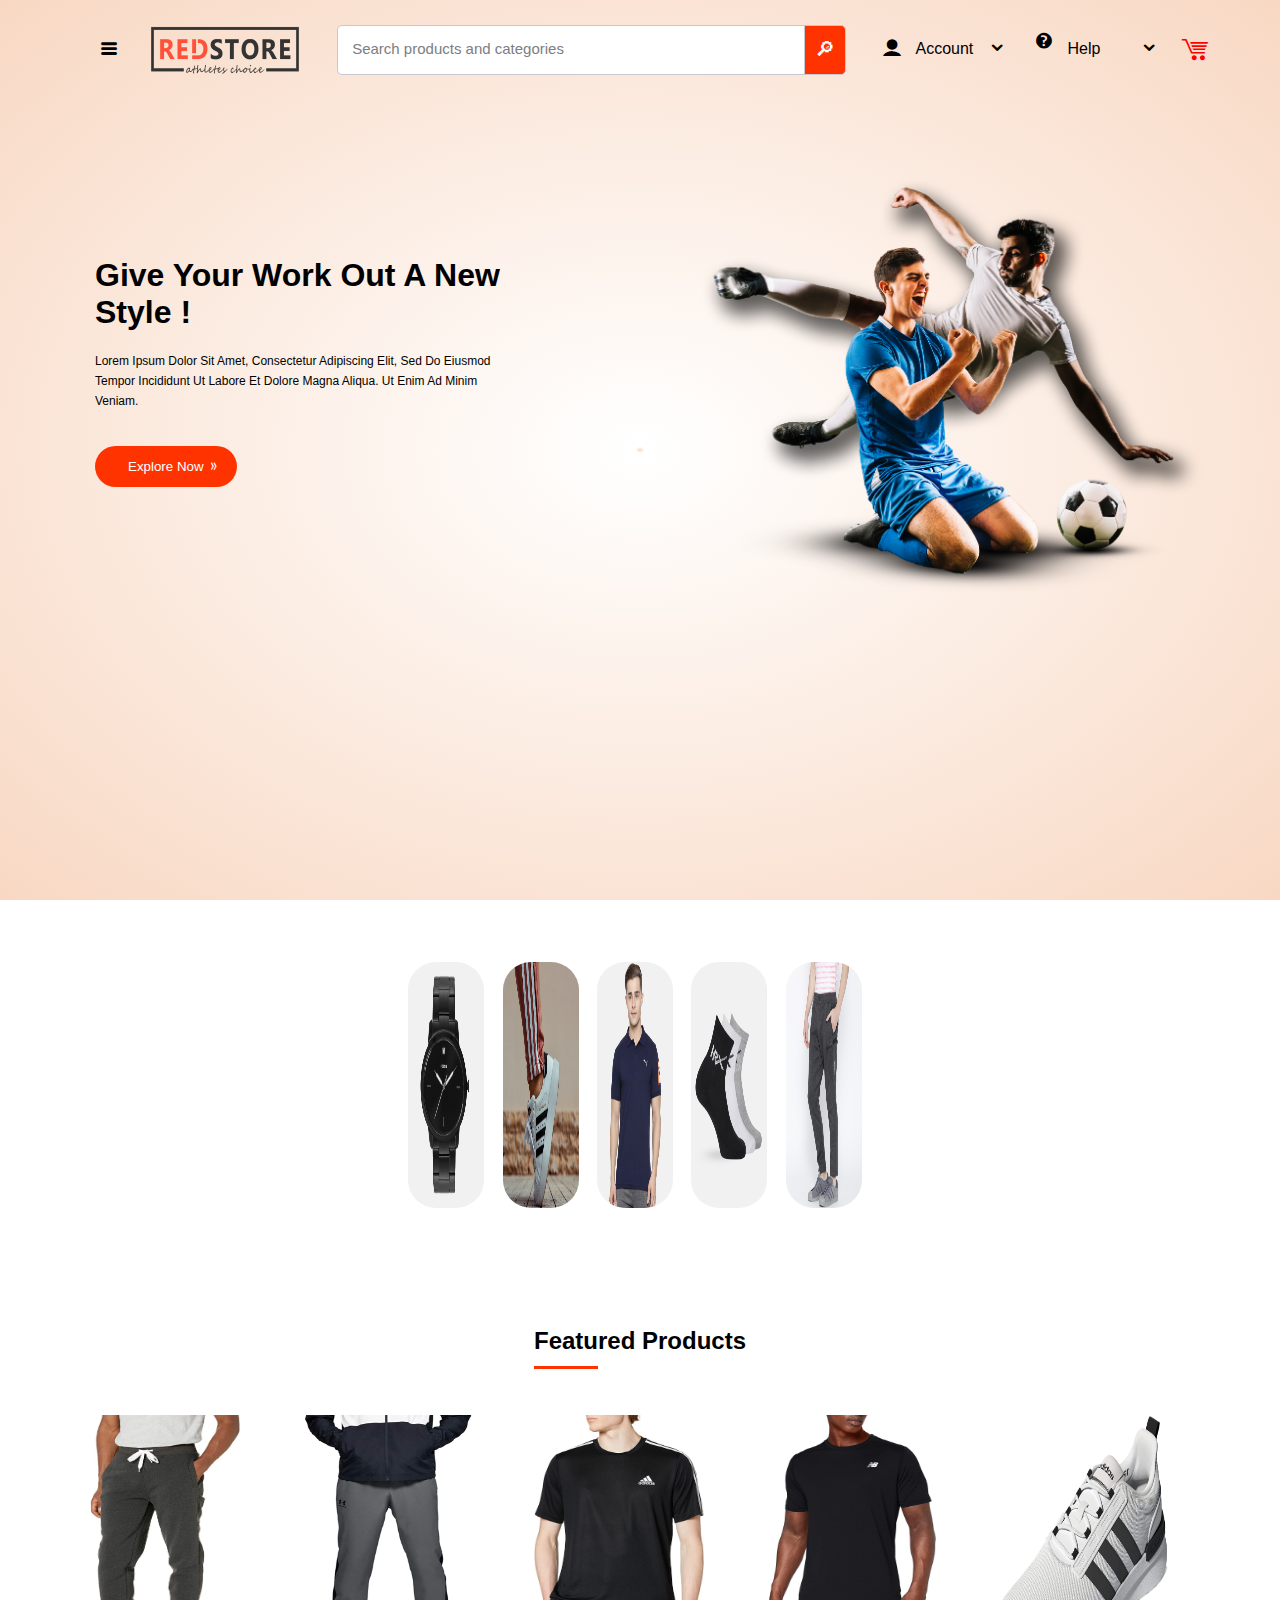
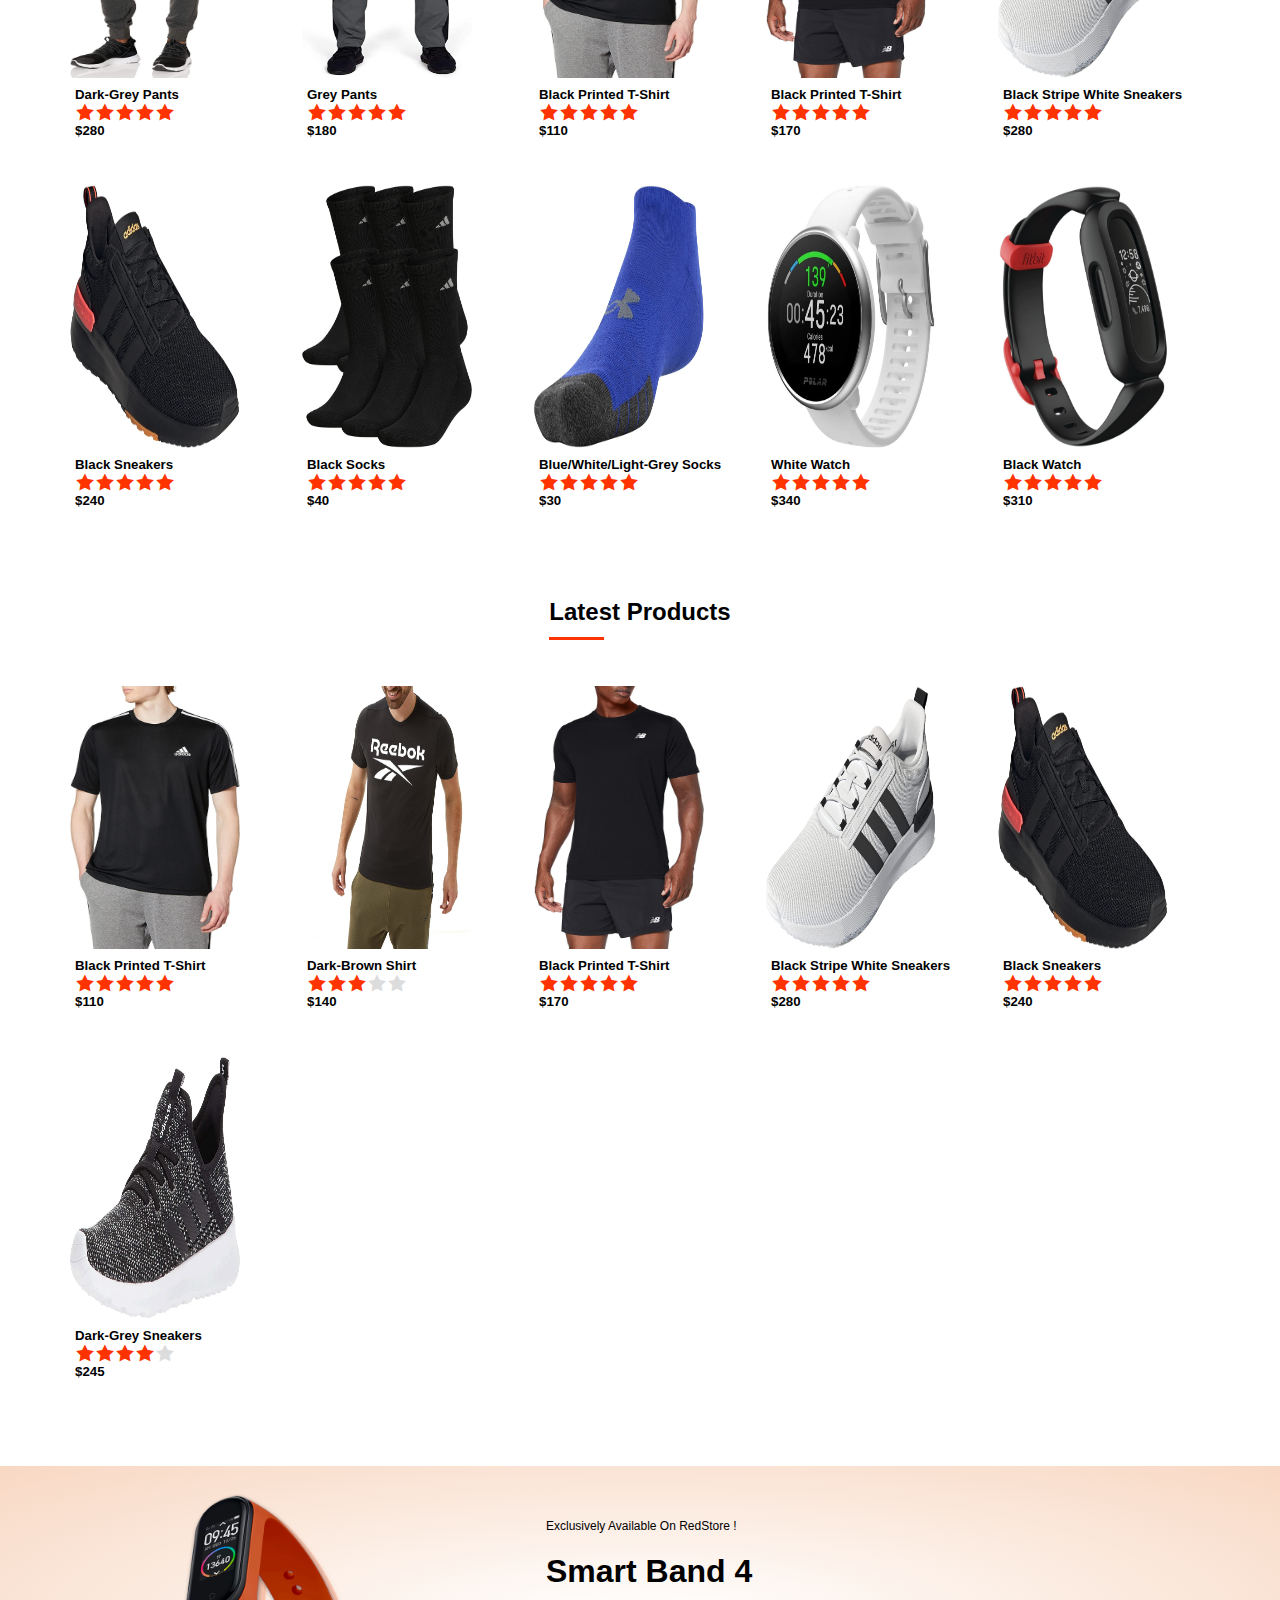
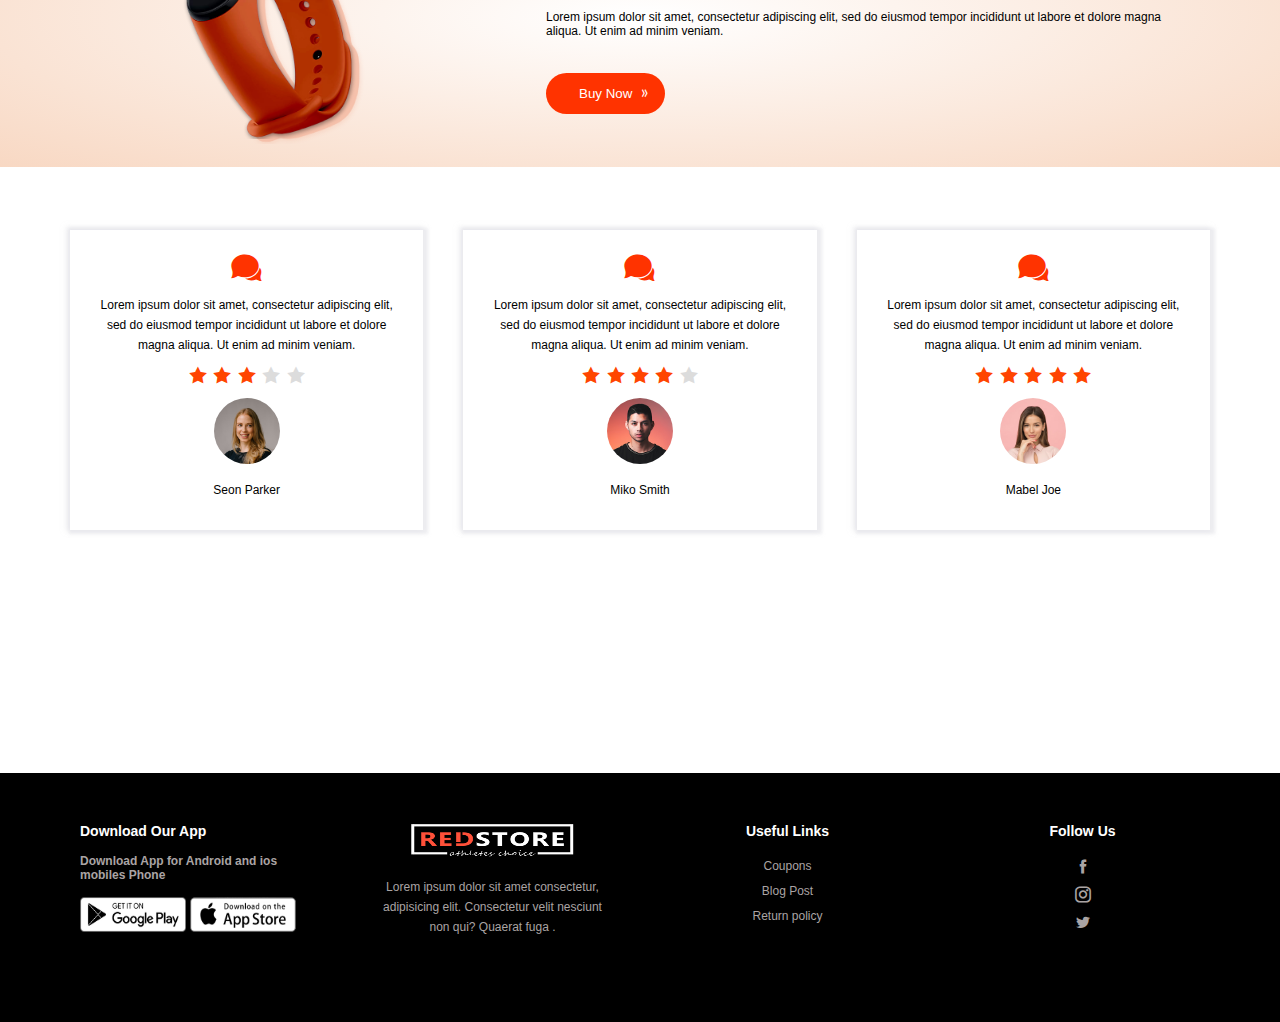
<file: index.html>
<!DOCTYPE html>
<html>
  <head>
    <meta charset="UTF-8" />
    <title>Home</title>
    <meta name="description" content="Home Page" />
    <meta name="author" content="Team 3" />
    <meta name="viewport" content="width=device-width, initial-scale=1.0" />
    <!-- css files -->
    <!-- this file for icons if you don't need it remove it  -->
    <link rel="stylesheet" href="./icofont.min.css" />
    <link rel="stylesheet" href="./style/style.css" />
    <link rel="stylesheet" href="./style/main.css" />
    <link rel="stylesheet" href="./style/dropDownMenus.css" />

  </head>
  <body>
    <section class="landing">
      <nav>
        <div class="container">
          <!-- <i  style="font-size: 18px;"class="icofont-navigation-menu"></i> -->

          <div class="tooltip">
            <i class="icofont-navigation-menu" style="font-size:18px"></i>
            <ul class="tooltiptext">
             <li id="ItemsShirts">
              <div >
                <div class="dropRight">
                  <i class="icofont-karate"></i>
                   <span style="width: 100%;">T-Shirts</span>
                   <ul class="rightDropped" style="display: none">
                   <li><a href="">Women T-shirts</a></li>
                   <li><a href="">Men T-shirts</a></li>
                   <li><a href="">Kids T-shirts</a></li>
                   </ul>
                </div>
              </li>
           <li id="ItemsPants">
            <div>
              <div class="dropRight">
                <i class="icofont-climbing"></i>
                 <span style="width: 100%;">Pants</span>
                 <ul class="rightDropped" style="display: none">
                 <li><a href="">Women Pants</a></li>
                 <li><a href="">Men Pants</a></li>
                 <li><a href="">Kids Pants</a></li>
                 </ul>
              </div>
           </li>
    
           <li id="ItemsSocks">
            <div>
              <div class="dropRight">
                <i class="icofont-kick"></i>
                 <span style="width: 100%;">Socks</span>
                 <ul class="rightDropped" style="display: none">
                 <li><a href="">Women Socks</a></li>
                 <li><a href="">Men Socks</a></li>
                 <li><a href="">Kids Socks</a></li>
                 </ul>
              </div>
              </div>
           </li>
    
           <li id="ItemsSneakers">
            <div>
              <div class="dropRight">
                <i class="icofont-boot-alt-1"></i>
                 <span style="width: 100%;">Sneakers</span>
                 <ul class="rightDropped" style="display: none">
                 <li><a href="">Women Sneakers</a></li>
                 <li><a href="">Men Sneakers</a></li>
                 <li><a href="">Kids Sneakers</a></li>
                 </ul>
              </div>
              </div>
          </li>
          <li id="ItemsWatches">
            <div>
              <div class="dropRight">
                <i class="icofont-apple-watch"></i>
                 <span style="width: 100%;">Watches</span>
                 <ul class="rightDropped" style="display: none">
                 <li><a href="">Women Watches</a></li>
                 <li><a href="">Men Watches</a></li>
                 <li><a href="">Kids Watches</a></li>
                 </ul>
              </div>
              </div>
          </li>
           </ul>
          </div>

          <div id="logo">
            <img src="./images/logo.png" alt="" />
          </div>
          <div id="navList">

            <form action=""method="get">
              <input type="text" placeholder=" Search products and categories">
              <input type="Submit" value="&#x1F50E;&#xFE0E;">
            </form> 
          
            <ul class="navBig"> 
              <div id="navIcona" > 
                <i style="font-size: 20px; color:black;" class="icofont-navigation-menu"></i>
               </div>
              <li class="dropDown" style="">
                <i class="icofont-ui-user"></i>
                 <span>Account</span>
                 <i class="icofont-rounded-down"></i>
          
                 <ul style="display: none;" class="dropped">
                  <li class="menuBtn">
                    <button>SIGN IN</button>
                  </li>
                 <li>
                 <i class="icofont-user-alt-5"></i>
                 <a href="">My Account</a>
                 </li>
                 <li>
                  <i class="icofont-box"></i>
                   <a href="">Orders</a>
                 </li>
          
                 <li>
                  <i class="icofont-box"></i>
                   <a href="">Saved Items</a>
                </li>
                 </ul>
              </li>

              <li class="dropDown" style="">
                <sup><i class="icofont-question-circle"></i></sup>
                 <span>Help</span>
                 <i class="icofont-rounded-down"></i>
          
                 <ul style="display: none;" class="dropped">
                  
                 <li>
                 <a href="#">Help Center</a>
                 </li>
                 <li style="border: none;">
                   <a href="#">Place & track orders</a>
                 </li>
          
                 <li>
                   <a href="#">Order Cancellation</a>
                </li>
                <li>
                  <a href="#">Return & Refunds</a>
               </li>
               <li style="border-bottom: 1px solid gainsboro">
                 <a href="#">Payment & Jumia Account </a>
               </li>
                <li class="menuBtn">
                  <button>Live Help</button>
                </li>
                 </ul>
                </li>
                
              <!-- <li><a href="#footer">About</a></li>
              <li><a href="#footer">Contact</a></li> -->
              <li id="cartBtn"><i class="icofont-cart-alt"> </i></li>
            </ul>

            <!-- <ul class="navSmall">
              <li id="navMenu"><i class="icofont-navigation-menu"></i></li>
              <li><i class="icofont-cart-alt"></i></li>
            </ul> -->

          </div>
        </div>
      </nav>
      <main>
        <div class="container">
          <div class="left">
            <h1>Give your work out a new style !</h1>
            <p>
              Lorem ipsum dolor sit amet, consectetur adipiscing elit, sed do
              eiusmod tempor incididunt ut labore et dolore magna aliqua. Ut
              enim ad minim veniam.
            </p>
            <button id="exploreBtn" class="Btn">
              Explore Now
              <i class="icofont-curved-double-right"></i>
            </button>
          </div>
          <div class="right">
            <img src="./images/image1.png" alt="" />
          </div>
        </div>
      </main>
    </section>

    <section id="catergories">
      <div class="container">
        <div class="watches cat" id="catWatch">
          <img src="./images/product-8.jpg" alt="" />
          <a class="catTitle"> View Watches</a>
        </div>
        <div class="shoes cat" id="catShoe">
          <img src="./images/category-2.jpg" alt="" />
          <a class="catTitle"> View Sneakers</a>
        </div>
        <div class="tShirts cat" id="catShirt">
          <img src="./images/product-4.jpg" alt="" />
          <a class="catTitle"> View T-Shirts</a>
        </div>
        <div class="socks cat" id="catSock"><img src="./images/product-7.jpg" alt="" />
          <a class="catTitle"> View Socks</a>
        </div>
        <div class="pants cat" id="catPant"><img src="./images/product-3.jpg" alt="" />
          <a class="catTitle"> View Pants</a>
        </div>
      </div>
    </section>

    <section id="featured">
      <header><h2>Featured Products</h2>
      </header>
      <div class="container" id="featuredContainer">
      </div>
    </section>

    <section id="latest">
      <header><h2>Latest Products</h2>
      </header>
      
      <div class="container" id="latestContainer">
      </div>
    </section>

    <section id="exclusiveItem">
      <div class="container">
        <div class="left">
          <img src="./images/exclusive.png" alt="" />
        </div>
        <div class="right">
          <p>Exclusively Available On RedStore !</p>
          <h1>Smart Band 4</h1>
          <p>
            Lorem ipsum dolor sit amet, consectetur adipiscing elit, sed do
            eiusmod tempor incididunt ut labore et dolore magna aliqua. Ut
            enim ad minim veniam.
          </p>
          <button id="exclusiveBtn" class="Btn">
            Buy Now
            <i class="icofont-curved-double-right"></i>
          </button>
        </div>
       
      </div>
    </section>
  
    <section id="reviews">
     <div class="container">
       <div class="review">
        <i class="icofont-speech-comments"></i>
        <p> Lorem ipsum dolor sit amet, consectetur adipiscing elit, sed do
          eiusmod tempor incididunt ut labore et dolore magna aliqua. Ut
          enim ad minim veniam.</p>
          <div class="stars">
            <i style="color:orangered" class="icofont-star "></i>
            <i style="color:orangered" class="icofont-star "></i>
            <i style="color:orangered"class="icofont-star "></i>
            <i class="icofont-star "></i>
            <i class="icofont-star"></i>
        </div>
        <div class="figure">
         <img src="./images/user-1.png" alt="">
         <p>Seon Parker</p>
        </div>
        
       </div>
       <div class="review">
        <i class="icofont-speech-comments"></i>
        <p> Lorem ipsum dolor sit amet, consectetur adipiscing elit, sed do
          eiusmod tempor incididunt ut labore et dolore magna aliqua. Ut
          enim ad minim veniam.</p>
          <div class="stars">
            <i style="color:orangered"class="icofont-star "></i>
            <i style="color:orangered" class="icofont-star "></i>
            <i style="color:orangered" class="icofont-star "></i>
            <i style="color:orangered" class="icofont-star "></i>
            <i class="icofont-star"></i>

        </div>
        <div class="figure">
         <img src="./images/user-2.png" alt="">
         <p>Miko Smith</p>
        </div>
        
       </div>
       <div class="review">
        <i class="icofont-speech-comments"></i>
        <p> Lorem ipsum dolor sit amet, consectetur adipiscing elit, sed do
          eiusmod tempor incididunt ut labore et dolore magna aliqua. Ut
          enim ad minim veniam.</p>
          <div class="stars">
            <i style="color:orangered" class="icofont-star "></i>
            <i style="color:orangered" class="icofont-star "></i>
            <i style="color:orangered" class="icofont-star "></i>
            <i style="color:orangered" class="icofont-star "></i>
            <i style="color:orangered" class="icofont-star"></i>
        </div>
        <div class="figure">
         <img src="./images/user-3.png" alt="">
         <p>Mabel Joe</p>
        </div>
        
       </div>
     </div>
    </section>

    <section id="logos">
     <div class="container">
      <img src="./images/logo-paypal.png" alt="">
      <img src="./images/logo-godrej.png" alt="">
      <img src="./images/logo-coca-cola.png" alt="">
      <img src="./images/logo-oppo.png" alt="">
      <img src="./images/logo-philips.png" alt="">
     </div>
    </section>

    <footer id="footer">
     <div class="container">
       <div class="col">
        <h5>Download Our App</h5>
        <h6>Download App for Android and ios mobiles Phone</h6>
        <div class="imgs">
          <img src="./images/play-store.png" alt="">
          <img src="./images/app-store.png" alt="">
        </div>

       </div>
       <div class="col">
         <img src="./images/logo-white.png" alt="">
         <p>
           Lorem ipsum dolor sit amet consectetur, adipisicing elit. Consectetur velit nesciunt non qui? Quaerat fuga .
         </p>
      </div>
      <div class="col">
         <h5>Useful Links</h5>
         <ul>
           <li><a href="">Coupons</a></li>
           <li><a href="">Blog Post</a></li>
           <li><a href="">Return policy</a></li>
           
         </ul>
      </div>
      <div class="col">
         <h5>Follow Us</h5>
          <ul class="links">
              <li><a href=""><i class="icofont-facebook"></i></a></li>
              <li><a href=""><i class="icofont-instagram"></i></a></li>
              <li><a href=""><i class="icofont-twitter"></i></a></li>
          </ul>
      </div>
     </div>
    </footer>
    <!-- js files -->
    <script src="./js/common.js"></script>
    <script src="./js/main.js"></script>
  </body>
</html>
</file>
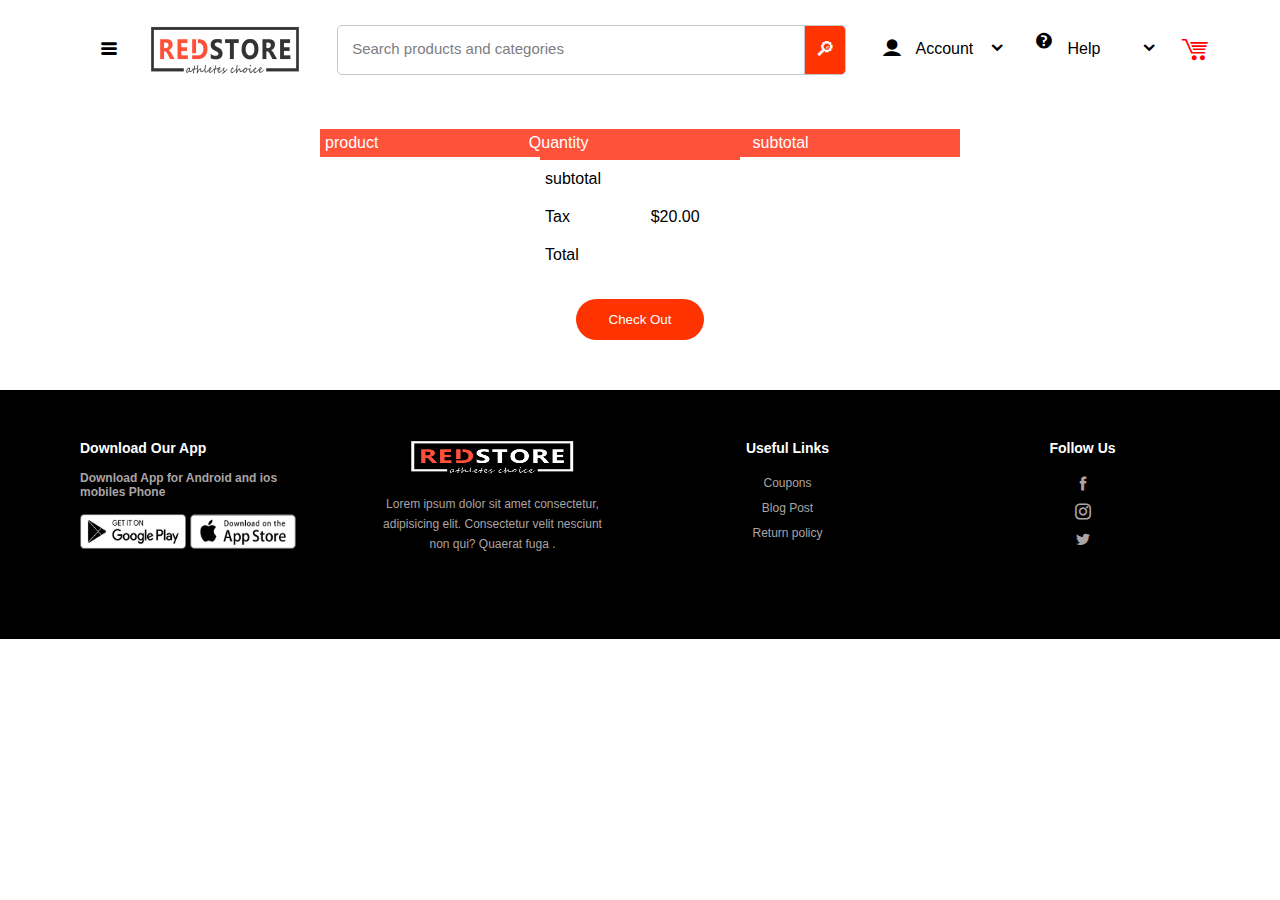
<file: html/cart.html>
<!DOCTYPE html>
<html>
<head>
  <meta charset="UTF-8">
  <title>Cart </title>
  <meta name="description" content="Home Page">
  <meta name="author" content="Team 3">
  <meta name="viewport" content="width=device-width, initial-scale=1.0">
  <!-- css files -->
  <link rel="stylesheet" href="../style/style.css" />
  <link rel="stylesheet" href="../style/dropDownMenus.css" />
  <link rel="stylesheet" href="../style/cart.css" />
  <!-- this file for icons if you don't need it remove it  -->
  <link rel="stylesheet" href="../icofont.min.css" />





</head>
<body>
  <section class="landing" style="height: fit-content;">
    <nav>
      <div class="container">
        <!-- <i  style="font-size: 18px;"class="icofont-navigation-menu"></i> -->

        <div class="tooltip">
          <i class="icofont-navigation-menu" style="font-size:18px"></i>
          <ul class="tooltiptext">
           <li id="ItemsShirts">
            <div >
              <div class="dropRight">
                <i class="icofont-karate"></i>
                 <span style="width: 100%;">T-Shirts</span>
                 <ul class="rightDropped" style="display: none">
                 <li><a href="">Women T-shirts</a></li>
                 <li><a href="">Men T-shirts</a></li>
                 <li><a href="">Kids T-shirts</a></li>
                 </ul>
              </div>
            </li>
         <li id="ItemsPants">
          <div>
            <div class="dropRight">
              <i class="icofont-climbing"></i>
               <span style="width: 100%;">Pants</span>
               <ul class="rightDropped" style="display: none">
               <li><a href="">Women Pants</a></li>
               <li><a href="">Men Pants</a></li>
               <li><a href="">Kids Pants</a></li>
               </ul>
            </div>
         </li>
  
         <li id="ItemsSocks">
          <div>
            <div class="dropRight">
              <i class="icofont-kick"></i>
               <span style="width: 100%;">Socks</span>
               <ul class="rightDropped" style="display: none">
               <li><a href="">Women Socks</a></li>
               <li><a href="">Men Socks</a></li>
               <li><a href="">Kids Socks</a></li>
               </ul>
            </div>
            </div>
         </li>
  
         <li id="ItemsSneakers">
          <div>
            <div class="dropRight">
              <i class="icofont-boot-alt-1"></i>
               <span style="width: 100%;">Sneakers</span>
               <ul class="rightDropped" style="display: none">
               <li><a href="">Women Sneakers</a></li>
               <li><a href="">Men Sneakers</a></li>
               <li><a href="">Kids Sneakers</a></li>
               </ul>
            </div>
            </div>
        </li>
        <li id="ItemsWatches">
          <div>
            <div class="dropRight">
              <i class="icofont-apple-watch"></i>
               <span style="width: 100%;">Watches</span>
               <ul class="rightDropped" style="display: none">
               <li><a href="">Women Watches</a></li>
               <li><a href="">Men Watches</a></li>
               <li><a href="">Kids Watches</a></li>
               </ul>
            </div>
            </div>
        </li>
         </ul>
        </div>

        <div id="logo">
          <img src="../images/logo.png" alt="" />
        </div>
        <div id="navList">

          <form action=""method="get">
            <input type="text" placeholder=" Search products and categories">
            <input type="Submit" value="&#x1F50E;&#xFE0E;">
          </form> 
        
          <ul class="navBig"> 
            <div id="navIcona" > 
              <i style="font-size: 20px; color:black;" class="icofont-navigation-menu"></i>
             </div>
            <li class="dropDown" style="">
              <i class="icofont-ui-user"></i>
               <span>Account</span>
               <i class="icofont-rounded-down"></i>
        
               <ul style="display: none;" class="dropped">
                <li class="menuBtn">
                  <button>SIGN IN</button>
                </li>
               <li>
               <i class="icofont-user-alt-5"></i>
               <a href="">My Account</a>
               </li>
               <li>
                <i class="icofont-box"></i>
                 <a href="">Orders</a>
               </li>
        
               <li>
                <i class="icofont-box"></i>
                 <a href="">Saved Items</a>
              </li>
               </ul>
            </li>

            <li class="dropDown" style="">
              <sup><i class="icofont-question-circle"></i></sup>
               <span>Help</span>
               <i class="icofont-rounded-down"></i>
        
               <ul style="display: none;" class="dropped">
                
               <li>
               <a href="#">Help Center</a>
               </li>
               <li style="border: none;">
                 <a href="#">Place & track orders</a>
               </li>
        
               <li>
                 <a href="#">Order Cancellation</a>
              </li>
              <li>
                <a href="#">Return & Refunds</a>
             </li>
             <li style="border-bottom: 1px solid gainsboro">
               <a href="#">Payment & Jumia Account </a>
             </li>
              <li class="menuBtn">
                <button>Live Help</button>
              </li>
               </ul>
              </li>
              
            <!-- <li><a href="#footer">About</a></li>
            <li><a href="#footer">Contact</a></li> -->
            <li id="cartBtn"><i class="icofont-cart-alt"> </i></li>
          </ul>

          <!-- <ul class="navSmall">
            <li id="navMenu"><i class="icofont-navigation-menu"></i></li>
            <li><i class="icofont-cart-alt"></i></li>
          </ul> -->

        </div>
      </div>
    </nav>
  </section>
  <!-- <------cart items details------>     
  <div class="small-container cart-page">
    <center>
      <table id="CheckOut">
          <tr>
           <center>
              <th>product</th>
              <th>Quantity</th>
              <th>subtotal</th>
           </center>
          </tr>



      </table>
      </center>
      <div class="total-price">
          <table>
              <tr>
                  <td>subtotal</td>
                  <td id="Price"></td>
              <tr>
                  <td>Tax</td>
                  <td>$20.00</td>
              </tr>    
              <tr>
                  <td>Total</td>
                  <td id="totalPrice"></td>
                  </tr>
             </table>
          
      </div>
      <center>
        <button  id="checkBtn" class="Btn"> Check Out </button>
      </center>
      
 </div>

   <footer >
    <div class="container">
      <div class="col">
        <h5>Download Our App</h5>
        <h6>Download App for Android and ios mobiles Phone</h6>
        <div class="imgs">
          <img src="../images/play-store.png" alt="">
          <img src="../images/app-store.png" alt="">
        </div>

      </div>
      <div class="col">
        <img src="../images/logo-white.png" alt="">
        <p>
          Lorem ipsum dolor sit amet consectetur, adipisicing elit. Consectetur velit nesciunt non qui? Quaerat fuga .
        </p>
      </div>
      <div class="col">
        <h5>Useful Links</h5>
        <ul>
          <li><a href="">Coupons</a></li>
          <li><a href="">Blog Post</a></li>
          <li><a href="">Return policy</a></li>

        </ul>
      </div>
      <div class="col">
        <h5>Follow Us</h5>
        <ul class="links">
          <li><a href=""><i class="icofont-facebook"></i></a></li>
          <li><a href=""><i class="icofont-instagram"></i></a></li>
          <li><a href=""><i class="icofont-twitter"></i></a></li>
        </ul>
      </div>
    </div>
  </footer> 


<!-- js files -->
<script src="../js/common.js"></script>
<script src="../js/cart.js"></script>
</body>
</html>
</file>
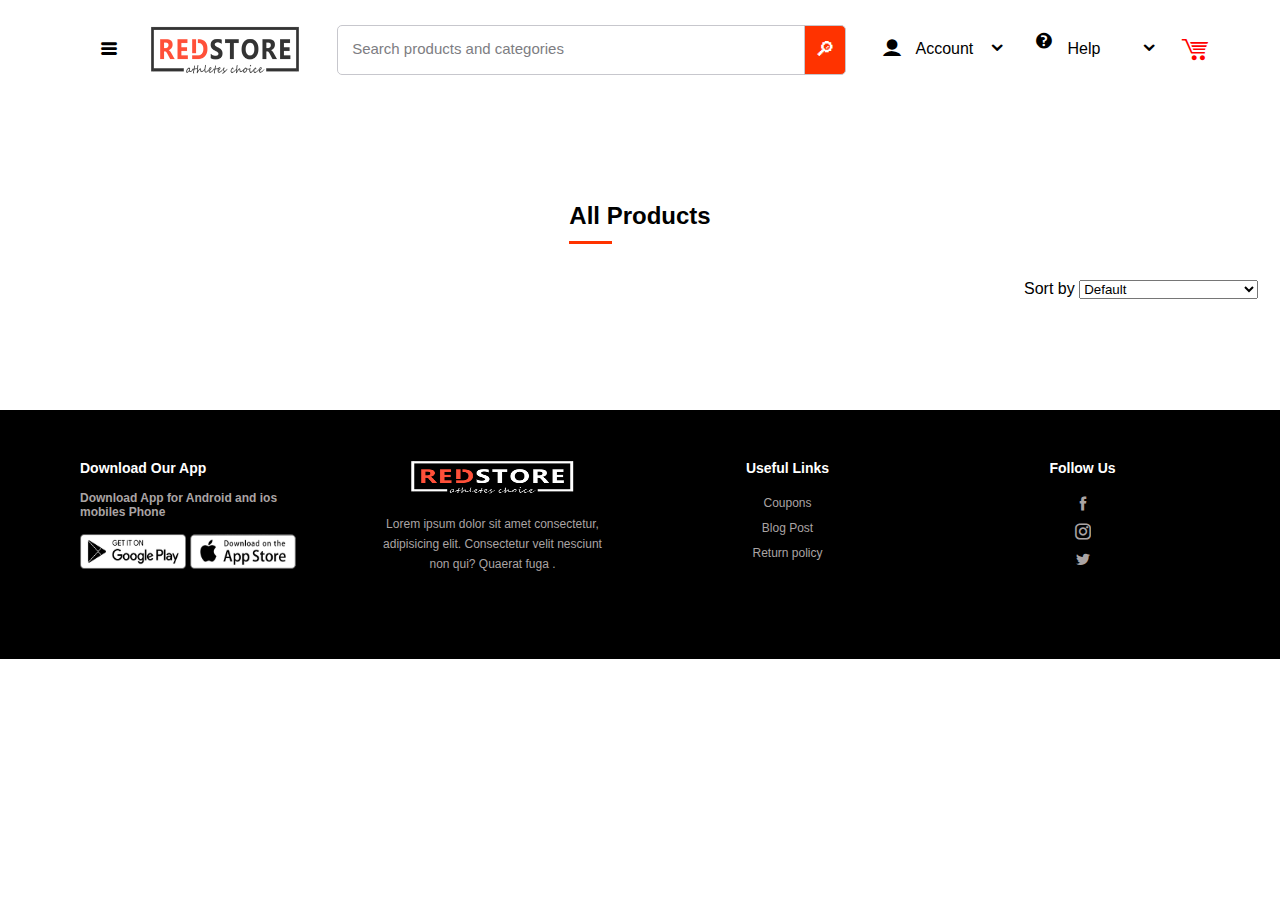
<file: html/items.html>
<!DOCTYPE html>
<html>

<head>
  <meta charset="UTF-8" />
  <title>Products</title>
  <meta name="description" content="Home Page" />
  <meta name="author" content="Team 3" />
  <meta name="viewport" content="width=device-width, initial-scale=1.0" />
  <!-- css files -->
  <link rel="stylesheet" href="../style/style.css" />
  <link rel="stylesheet" href="../style/dropDownMenus.css" />
  <!-- this file for icons if you don't need it remove it  -->
  <link rel="stylesheet" href="../icofont.min.css" />
</head>

<body>

  <section class="landing" style="height: fit-content;">
    <nav>
      <div class="container">
        <!-- <i  style="font-size: 18px;"class="icofont-navigation-menu"></i> -->

        <div class="tooltip">
          <i class="icofont-navigation-menu" style="font-size:18px"></i>
          <ul class="tooltiptext">
           <li id="ItemsShirts">
            <div >
              <div class="dropRight">
                <i class="icofont-karate"></i>
                 <span style="width: 100%;">T-Shirts</span>
                 <ul class="rightDropped" style="display: none">
                 <li><a href="">Women T-shirts</a></li>
                 <li><a href="">Men T-shirts</a></li>
                 <li><a href="">Kids T-shirts</a></li>
                 </ul>
              </div>
            </li>
         <li id="ItemsPants">
          <div>
            <div class="dropRight">
              <i class="icofont-climbing"></i>
               <span style="width: 100%;">Pants</span>
               <ul class="rightDropped" style="display: none">
               <li><a href="">Women Pants</a></li>
               <li><a href="">Men Pants</a></li>
               <li><a href="">Kids Pants</a></li>
               </ul>
            </div>
         </li>
  
         <li id="ItemsSocks">
          <div>
            <div class="dropRight">
              <i class="icofont-kick"></i>
               <span style="width: 100%;">Socks</span>
               <ul class="rightDropped" style="display: none">
               <li><a href="">Women Socks</a></li>
               <li><a href="">Men Socks</a></li>
               <li><a href="">Kids Socks</a></li>
               </ul>
            </div>
            </div>
         </li>
  
         <li id="ItemsSneakers">
          <div>
            <div class="dropRight">
              <i class="icofont-boot-alt-1"></i>
               <span style="width: 100%;">Sneakers</span>
               <ul class="rightDropped" style="display: none">
               <li><a href="">Women Sneakers</a></li>
               <li><a href="">Men Sneakers</a></li>
               <li><a href="">Kids Sneakers</a></li>
               </ul>
            </div>
            </div>
        </li>
        <li id="ItemsWatches">
          <div>
            <div class="dropRight">
              <i class="icofont-apple-watch"></i>
               <span style="width: 100%;">Watches</span>
               <ul class="rightDropped" style="display: none">
               <li><a href="">Women Watches</a></li>
               <li><a href="">Men Watches</a></li>
               <li><a href="">Kids Watches</a></li>
               </ul>
            </div>
            </div>
        </li>
         </ul>
        </div>

        <div id="logo">
          <img src="../images/logo.png" alt="" />
        </div>
        <div id="navList">

          <form action=""method="get">
            <input type="text" placeholder=" Search products and categories">
            <input type="Submit" value="&#x1F50E;&#xFE0E;">
          </form> 
        
          <ul class="navBig"> 
            <div id="navIcona" > 
              <i style="font-size: 20px; color:black;" class="icofont-navigation-menu"></i>
             </div>
            <li class="dropDown" style="">
              <i class="icofont-ui-user"></i>
               <span>Account</span>
               <i class="icofont-rounded-down"></i>
        
               <ul style="display: none;" class="dropped">
                <li class="menuBtn">
                  <button>SIGN IN</button>
                </li>
               <li>
               <i class="icofont-user-alt-5"></i>
               <a href="">My Account</a>
               </li>
               <li>
                <i class="icofont-box"></i>
                 <a href="">Orders</a>
               </li>
        
               <li>
                <i class="icofont-box"></i>
                 <a href="">Saved Items</a>
              </li>
               </ul>
            </li>

            <li class="dropDown" style="">
              <sup><i class="icofont-question-circle"></i></sup>
               <span>Help</span>
               <i class="icofont-rounded-down"></i>
        
               <ul style="display: none;" class="dropped">
                
               <li>
               <a href="#">Help Center</a>
               </li>
               <li style="border: none;">
                 <a href="#">Place & track orders</a>
               </li>
        
               <li>
                 <a href="#">Order Cancellation</a>
              </li>
              <li>
                <a href="#">Return & Refunds</a>
             </li>
             <li style="border-bottom: 1px solid gainsboro">
               <a href="#">Payment & Jumia Account </a>
             </li>
              <li class="menuBtn">
                <button>Live Help</button>
              </li>
               </ul>
              </li>
              
            <!-- <li><a href="#footer">About</a></li>
            <li><a href="#footer">Contact</a></li> -->
            <li id="cartBtn"><i class="icofont-cart-alt"> </i></li>
          </ul>

          <!-- <ul class="navSmall">
            <li id="navMenu"><i class="icofont-navigation-menu"></i></li>
            <li><i class="icofont-cart-alt"></i></li>
          </ul> -->

        </div>
      </div>
    </nav>
  </section>

  <section id="featured">
    <header>
      <h2>All Products</h2>
    </header>

    <div class="sort"  >
      <label name="sort-by">Sort by</label>

      <select style="width: 70%;" onchange="Sortby(value)">
        <optgroup label=" - ">
          <option value="Default">Default</option>
          <option value="Price">Price</option>
          <option value="Rating">Rating</option>
        </optgroup>
        <optgroup label="Category">
          <option value="pants">Pants</option>
          <option class="childopt" value="Mpants">Men Pants</option>
          <option class="childopt" value="Wpants">Women Pants</option>
          <option class="childopt" value="Kpants">Kids Pants</option>

          <option value="tShirts">Shirts</option>
          <option class="childopt" value="MtShirts">Men Shirts</option>
          <option class="childopt" value="WtShirts">Women Shirts</option>
          <option class="childopt" value="KtShirts">Kids Shirts</option>

          <option value="shoese">Sneakers</option>
          <option class="childopt" value="Mshoese">Men Sneakers</option>
          <option class="childopt" value="Wshoese">Women Sneakers</option>
          <option class="childopt" value="Kshoese">Kids Sneakers</option>

          <option value="socks">Socks</option>
          <option class="childopt" value="Msocks">Men Socks</option>
          <option class="childopt" value="Wsocks">Women Socks</option>
          <option class="childopt" value="Ksocks">Kids Socks</option>

          <option value="watches">Watches</option>
        </optgroup>
      </select>

    </div>




   




    <div class="container cdg" id="itemsContainer">
    </div>



  </section>






  <div id="pagebutton" class="page-button">
    <a href="items.html"> <span> 1 </span> </a>
    <a href="items2.html"> <span> 2 </span> </a>
    <a href="items2.html"> <span> &#8594; </span> </a>
  </div>


  <footer>
    <div class="container">
      <div class="col">
        <h5>Download Our App</h5>
        <h6>Download App for Android and ios mobiles Phone</h6>
        <div class="imgs">
          <img src="../images/play-store.png" alt="">
          <img src="../images/app-store.png" alt="">
        </div>

      </div>
      <div class="col">
        <img src="../images/logo-white.png" alt="">
        <p>
          Lorem ipsum dolor sit amet consectetur, adipisicing elit. Consectetur velit nesciunt non qui? Quaerat fuga .
        </p>
      </div>
      <div class="col">
        <h5>Useful Links</h5>
        <ul>
          <li><a href="">Coupons</a></li>
          <li><a href="">Blog Post</a></li>
          <li><a href="">Return policy</a></li>

        </ul>
      </div>
      <div class="col">
        <h5>Follow Us</h5>
        <ul class="links">
          <li><a href=""><i class="icofont-facebook"></i></a></li>
          <li><a href=""><i class="icofont-instagram"></i></a></li>
          <li><a href=""><i class="icofont-twitter"></i></a></li>
        </ul>
      </div>
    </div>
  </footer>

  <link rel="stylesheet" href="../style/items.css" />
  <script src="../js/common.js"></script>

  <script src="../js/items.js"></script>
  <!-- <script src="../js/itemsAslChangeNameOnly.js"></script> -->

</body>

</html>
</file>
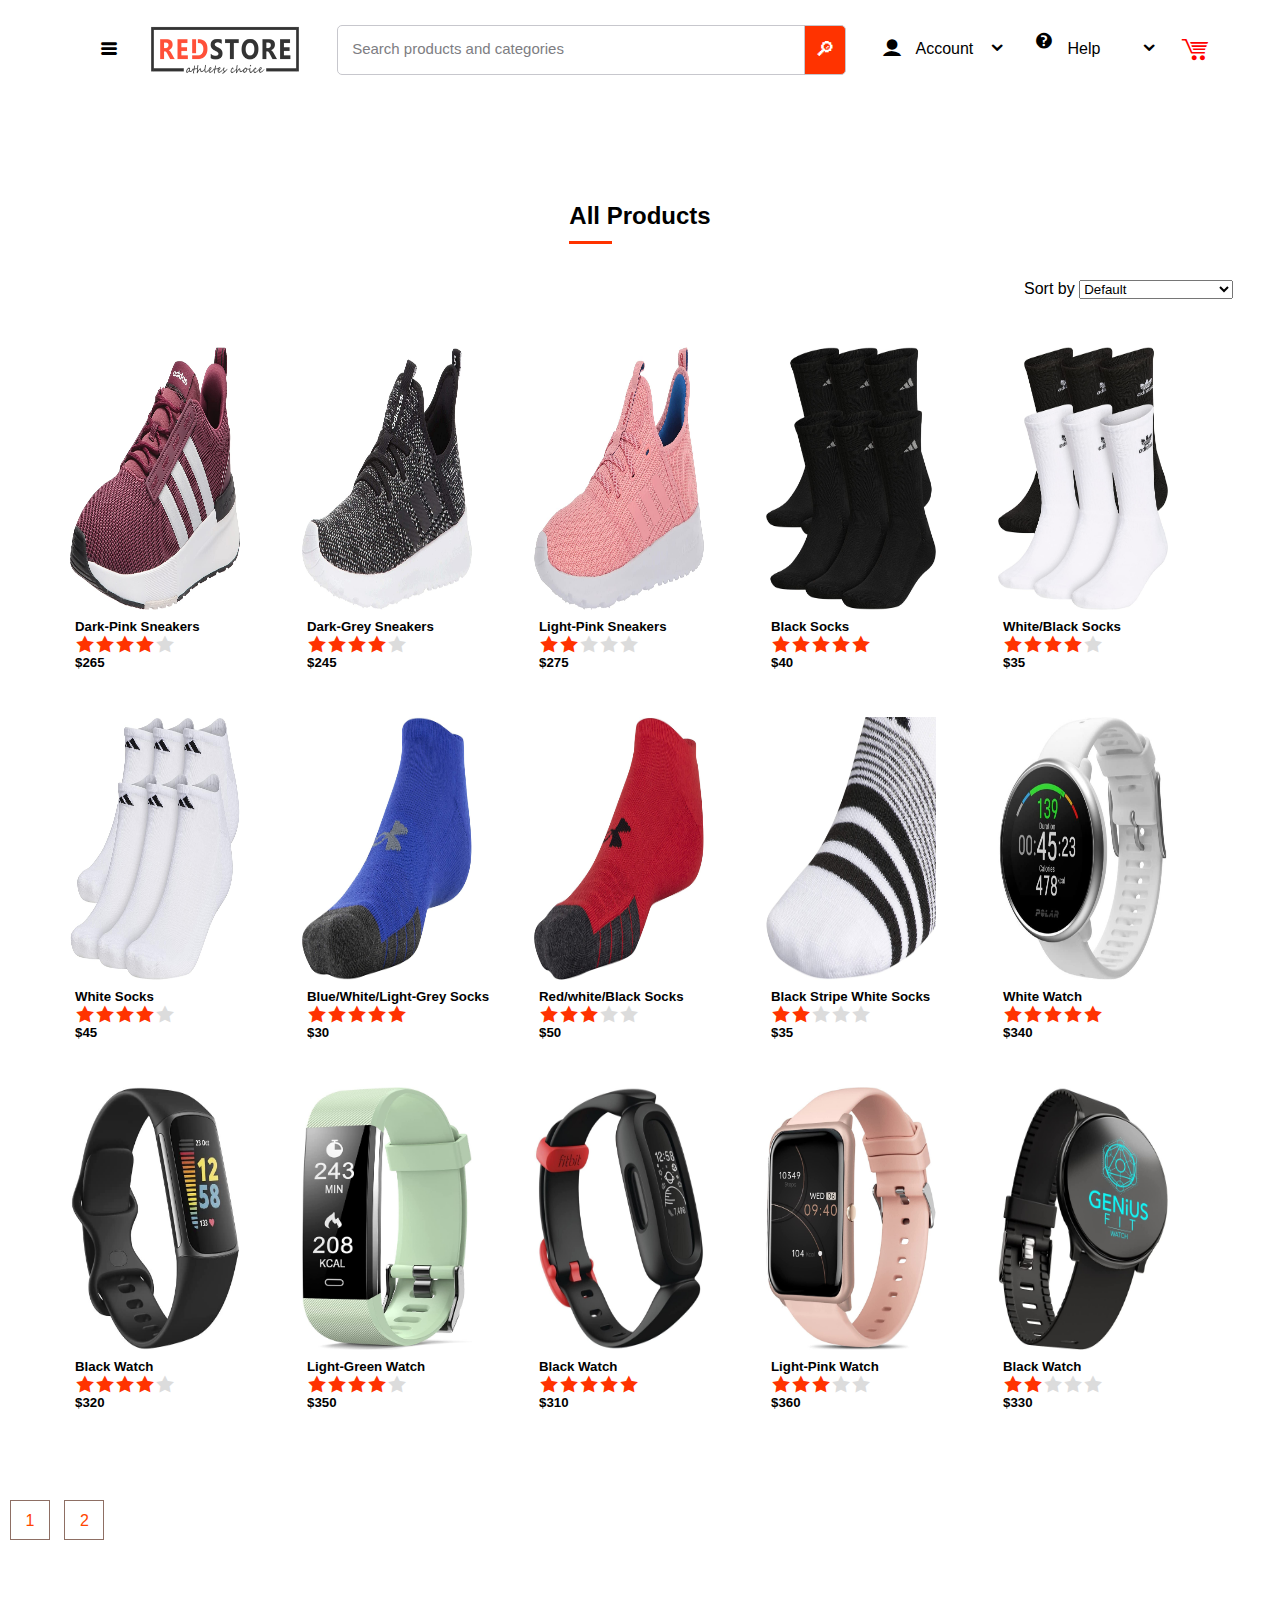
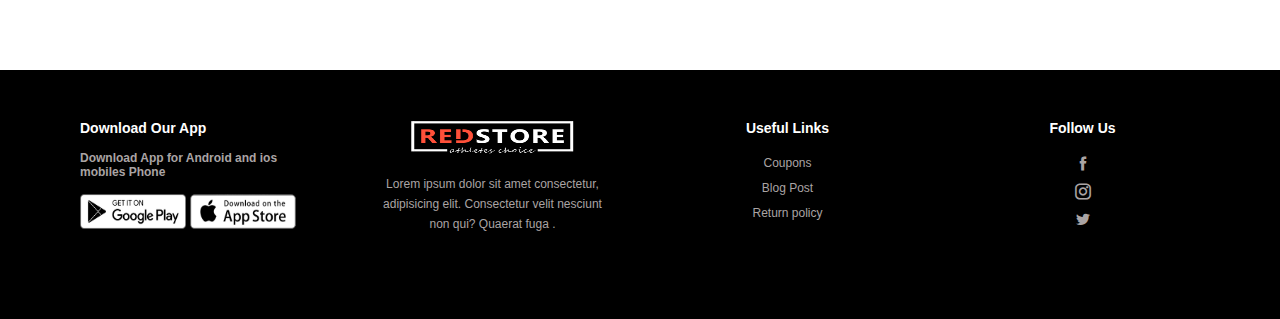
<file: html/items2.html>
<!DOCTYPE html>
<html>

<head>
  <meta charset="UTF-8" />
  <title>Products</title>
  <meta name="description" content="Home Page" />
  <meta name="author" content="Team 3" />
  <meta name="viewport" content="width=device-width, initial-scale=1.0" />
  <!-- css files -->
  <link rel="stylesheet" href="../style/style.css" />
  <link rel="stylesheet" href="../style/dropDownMenus.css" />
  <!-- this file for icons if you don't need it remove it  -->
  <link rel="stylesheet" href="../icofont.min.css" />
</head>

<body>



  <section class="landing" style="height: fit-content;">
    <nav>
      <div class="container">
        <!-- <i  style="font-size: 18px;"class="icofont-navigation-menu"></i> -->

        <div class="tooltip">
          <i class="icofont-navigation-menu" style="font-size:18px"></i>
          <ul class="tooltiptext">
           <li id="ItemsShirts">
            <div >
              <div class="dropRight">
                <i class="icofont-karate"></i>
                 <span style="width: 100%;">T-Shirts</span>
                 <ul class="rightDropped" style="display: none">
                 <li><a href="">Women T-shirts</a></li>
                 <li><a href="">Men T-shirts</a></li>
                 <li><a href="">Kids T-shirts</a></li>
                 </ul>
              </div>
            </li>
         <li id="ItemsPants">
          <div>
            <div class="dropRight">
              <i class="icofont-climbing"></i>
               <span style="width: 100%;">Pants</span>
               <ul class="rightDropped" style="display: none">
               <li><a href="">Women Pants</a></li>
               <li><a href="">Men Pants</a></li>
               <li><a href="">Kids Pants</a></li>
               </ul>
            </div>
         </li>
  
         <li id="ItemsSocks">
          <div>
            <div class="dropRight">
              <i class="icofont-kick"></i>
               <span style="width: 100%;">Socks</span>
               <ul class="rightDropped" style="display: none">
               <li><a href="">Women Socks</a></li>
               <li><a href="">Men Socks</a></li>
               <li><a href="">Kids Socks</a></li>
               </ul>
            </div>
            </div>
         </li>
  
         <li id="ItemsSneakers">
          <div>
            <div class="dropRight">
              <i class="icofont-boot-alt-1"></i>
               <span style="width: 100%;">Sneakers</span>
               <ul class="rightDropped" style="display: none">
               <li><a href="">Women Sneakers</a></li>
               <li><a href="">Men Sneakers</a></li>
               <li><a href="">Kids Sneakers</a></li>
               </ul>
            </div>
            </div>
        </li>
        <li id="ItemsWatches">
          <div>
            <div class="dropRight">
              <i class="icofont-apple-watch"></i>
               <span style="width: 100%;">Watches</span>
               <ul class="rightDropped" style="display: none">
               <li><a href="">Women Watches</a></li>
               <li><a href="">Men Watches</a></li>
               <li><a href="">Kids Watches</a></li>
               </ul>
            </div>
            </div>
        </li>
         </ul>
        </div>

        <div id="logo">
          <img src="../images/logo.png" alt="" />
        </div>
        <div id="navList">

          <form action=""method="get">
            <input type="text" placeholder=" Search products and categories">
            <input type="Submit" value="&#x1F50E;&#xFE0E;">
          </form> 
        
          <ul class="navBig"> 
            <div id="navIcona" > 
              <i style="font-size: 20px; color:black;" class="icofont-navigation-menu"></i>
             </div>
            <li class="dropDown" style="">
              <i class="icofont-ui-user"></i>
               <span>Account</span>
               <i class="icofont-rounded-down"></i>
        
               <ul style="display: none;" class="dropped">
                <li class="menuBtn">
                  <button>SIGN IN</button>
                </li>
               <li>
               <i class="icofont-user-alt-5"></i>
               <a href="">My Account</a>
               </li>
               <li>
                <i class="icofont-box"></i>
                 <a href="">Orders</a>
               </li>
        
               <li>
                <i class="icofont-box"></i>
                 <a href="">Saved Items</a>
              </li>
               </ul>
            </li>

            <li class="dropDown" style="">
              <sup><i class="icofont-question-circle"></i></sup>
               <span>Help</span>
               <i class="icofont-rounded-down"></i>
        
               <ul style="display: none;" class="dropped">
                
               <li>
               <a href="#">Help Center</a>
               </li>
               <li style="border: none;">
                 <a href="#">Place & track orders</a>
               </li>
        
               <li>
                 <a href="#">Order Cancellation</a>
              </li>
              <li>
                <a href="#">Return & Refunds</a>
             </li>
             <li style="border-bottom: 1px solid gainsboro">
               <a href="#">Payment & Jumia Account </a>
             </li>
              <li class="menuBtn">
                <button>Live Help</button>
              </li>
               </ul>
              </li>
              
            <!-- <li><a href="#footer">About</a></li>
            <li><a href="#footer">Contact</a></li> -->
            <li id="cartBtn"><i class="icofont-cart-alt"> </i></li>
          </ul>

          <!-- <ul class="navSmall">
            <li id="navMenu"><i class="icofont-navigation-menu"></i></li>
            <li><i class="icofont-cart-alt"></i></li>
          </ul> -->

        </div>
      </div>
    </nav>
  </section>


  <section id="featured">
    <header>
      <h2>All Products</h2>
    </header>


    <div class="sort" >
      <label name="sort-by">Sort by</label>

      <select style="width: 60%;" onchange="Sortby(value)">
        <optgroup label=" - ">
          <option value="Default">Default</option>
          <option value="Price">Price</option>
          <option value="Rating">Rating</option>
        </optgroup>
        <optgroup label="Category">
          <option value="pants">Pants</option>
          <option class="childopt" value="Mpants">Men Pants</option>
          <option class="childopt" value="Wpants">Women Pants</option>
          <option class="childopt" value="Kpants">Kids Pants</option>

          <option value="tShirts">Shirts</option>
          <option class="childopt" value="MtShirts">Men Shirts</option>
          <option class="childopt" value="WtShirts">Women Shirts</option>
          <option class="childopt" value="KtShirts">Kids Shirts</option>

          <option value="shoese">Sneakers</option>
          <option class="childopt" value="Mshoese">Men Sneakers</option>
          <option class="childopt" value="Wshoese">Women Sneakers</option>
          <option class="childopt" value="Kshoese">Kids Sneakers</option>

          <option value="socks">Socks</option>
          <option class="childopt" value="Msocks">Men Socks</option>
          <option class="childopt" value="Wsocks">Women Socks</option>
          <option class="childopt" value="Ksocks">Kids Socks</option>

          <option value="watches">Watches</option>
        </optgroup>
      </select>

    </div>




    <!-- <pre onclick="sortprice()">
      * Price Sorting </pre>

    <pre onclick="sortrate()">
      * Rate Sorting </pre>

    <pre onclick="sortCatgPants()">
      * Pants Category Sorting </pre>

    <pre onclick="sortCatgtShirts()">
      * Shirts Category Sorting </pre>
        
    <pre onclick="sortCatgshoese()">
      * Sneakers Category Sorting </pre>

    <pre onclick="sortCatgsocks()">
      * Socks Category Sorting </pre> 
        
    <pre onclick="sortCatgwatches()">
      * Watches Category Sorting </pre> -->




      <div class="container cdg" id="itemsContainer">

        <!-- <div class="container cdg" id="latestContainer"> -->
          
      <!-- <div class="Item">
        <img src="../images/product-9.jpg" alt="" />
        <div>
          <p>Item</p>
          <div class="stars">
            <i class="icofont-star "></i>
            <i class="icofont-star "></i>
            <i class="icofont-star "></i>
            <i class="icofont-star "></i>
            <i class="icofont-star"></i>
            <i class="icofont-star "></i>
            <i class="icofont-star"></i>
          </div>
          <p>$50.00</p>
        </div>
      </div>
    </div> -->



  </section>






  <div id="pagebutton" class="page-button">
    <a href="items.html"> <span> 1 </span> </a>
    <a href="items2.html"> <span> 2 </span> </a>
    <!-- <a href="items-2.html"> <span> &#8594; </span> </a> -->
  </div>







  <footer>
    <div class="container">
      <div class="col">
        <h5>Download Our App</h5>
        <h6>Download App for Android and ios mobiles Phone</h6>
        <div class="imgs">
          <img src="../images/play-store.png" alt="">
          <img src="../images/app-store.png" alt="">
        </div>

      </div>
      <div class="col">
        <img src="../images/logo-white.png" alt="">
        <p>
          Lorem ipsum dolor sit amet consectetur, adipisicing elit. Consectetur velit nesciunt non qui? Quaerat fuga .
        </p>
      </div>
      <div class="col">
        <h5>Useful Links</h5>
        <ul>
          <li><a href="">Coupons</a></li>
          <li><a href="">Blog Post</a></li>
          <li><a href="">Return policy</a></li>

        </ul>
      </div>
      <div class="col">
        <h5>Follow Us</h5>
        <ul class="links">
          <li><a href=""><i class="icofont-facebook"></i></a></li>
          <li><a href=""><i class="icofont-instagram"></i></a></li>
          <li><a href=""><i class="icofont-twitter"></i></a></li>
        </ul>
      </div>
    </div>
  </footer>



  <link rel="stylesheet" href="../style/items.css" />
  <script src="../js/common.js"></script>

  <script src="../js/items2.js"></script>


</body>

</html>
</file>
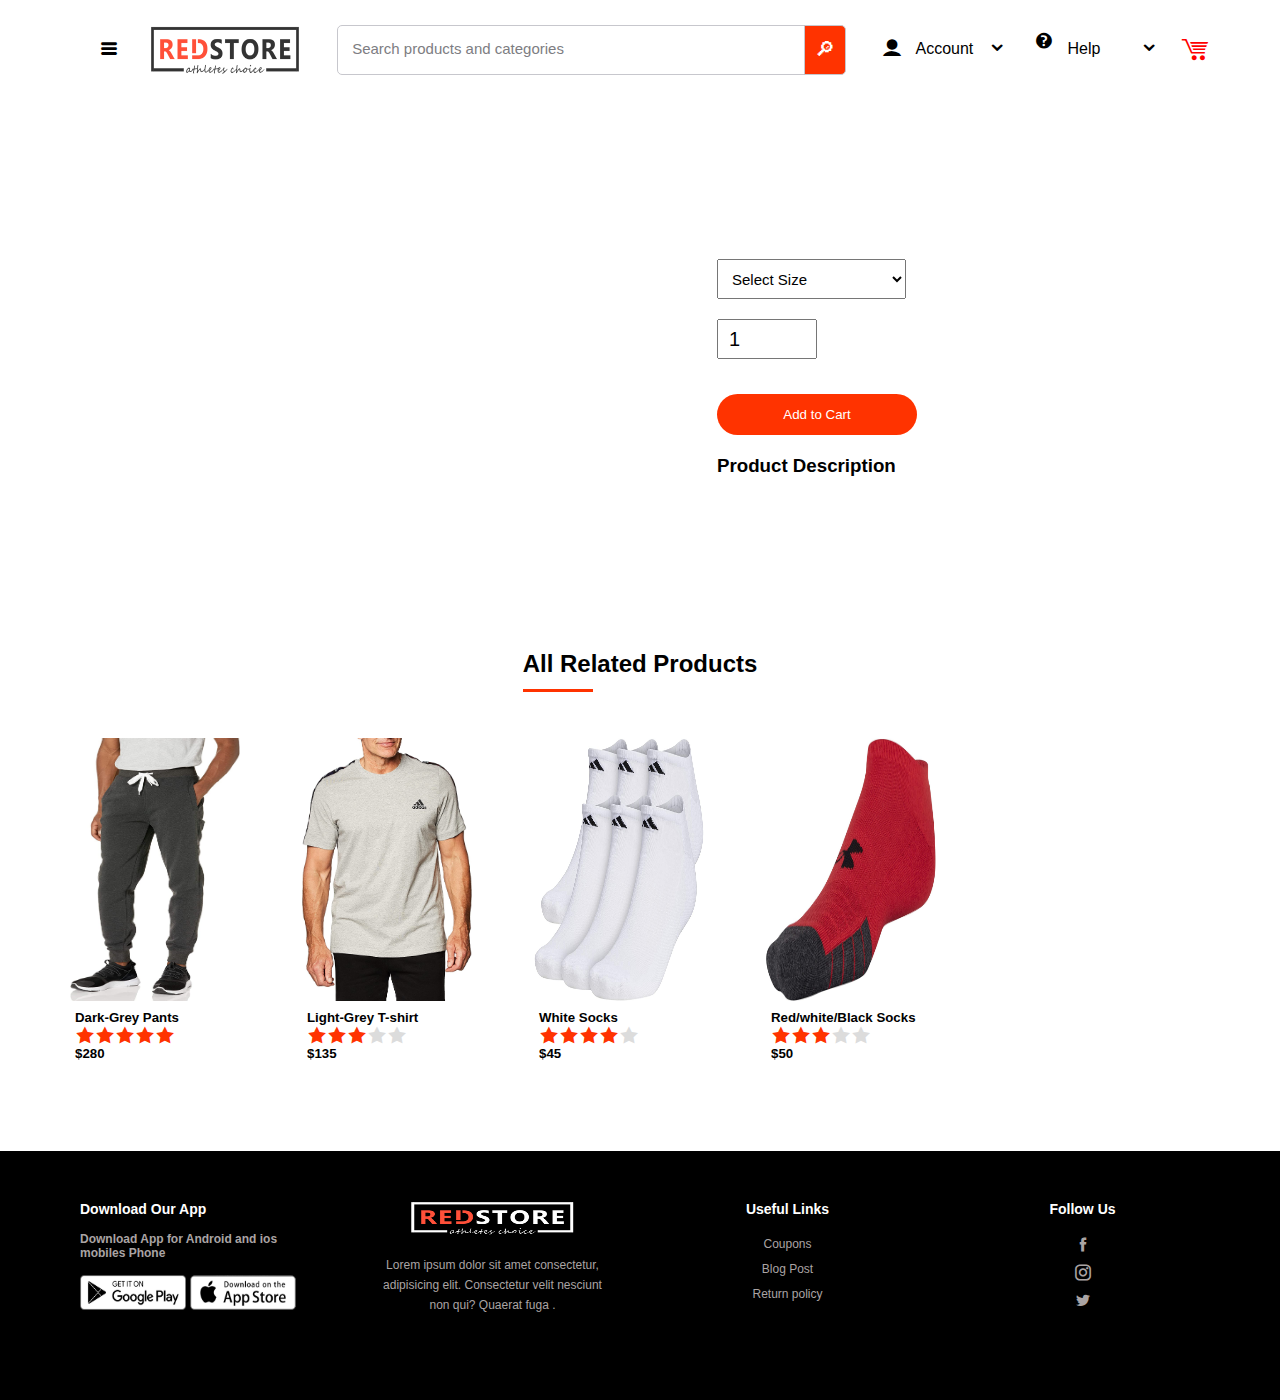
<file: html/singleItem.html>
<!DOCTYPE html>
<html>

<head>
  <meta charset="UTF-8" />
  <title>Product</title>
  <meta name="description" content="Item Page" />
  <meta name="author" content="Team 3" />
  <meta name="viewport" content="width=device-width, initial-scale=1.0" />
  <!-- css files -->
  <link rel="stylesheet" href="../style/style.css" />
  <link rel="stylesheet" href="../style/dropDownMenus.css" />
  <link rel="stylesheet" href="../style/singleItem.css" />
  <!-- this file for icons if you don't need it remove it  -->
  <link rel="stylesheet" href="../icofont.min.css" />
</head>

<body>

  <section class="landing" style="height: fit-content;">
    <nav>
      <div class="container">
        <!-- <i  style="font-size: 18px;"class="icofont-navigation-menu"></i> -->

        <div class="tooltip">
          <i class="icofont-navigation-menu" style="font-size:18px"></i>
          <ul class="tooltiptext">
           <li id="ItemsShirts">
            <div >
              <div class="dropRight">
                <i class="icofont-karate"></i>
                 <span style="width: 100%;">T-Shirts</span>
                 <ul class="rightDropped" style="display: none">
                 <li><a href="">Women T-shirts</a></li>
                 <li><a href="">Men T-shirts</a></li>
                 <li><a href="">Kids T-shirts</a></li>
                 </ul>
              </div>
            </li>
         <li id="ItemsPants">
          <div>
            <div class="dropRight">
              <i class="icofont-climbing"></i>
               <span style="width: 100%;">Pants</span>
               <ul class="rightDropped" style="display: none">
               <li><a href="">Women Pants</a></li>
               <li><a href="">Men Pants</a></li>
               <li><a href="">Kids Pants</a></li>
               </ul>
            </div>
         </li>
  
         <li id="ItemsSocks">
          <div>
            <div class="dropRight">
              <i class="icofont-kick"></i>
               <span style="width: 100%;">Socks</span>
               <ul class="rightDropped" style="display: none">
               <li><a href="">Women Socks</a></li>
               <li><a href="">Men Socks</a></li>
               <li><a href="">Kids Socks</a></li>
               </ul>
            </div>
            </div>
         </li>
  
         <li id="ItemsSneakers">
          <div>
            <div class="dropRight">
              <i class="icofont-boot-alt-1"></i>
               <span style="width: 100%;">Sneakers</span>
               <ul class="rightDropped" style="display: none">
               <li><a href="">Women Sneakers</a></li>
               <li><a href="">Men Sneakers</a></li>
               <li><a href="">Kids Sneakers</a></li>
               </ul>
            </div>
            </div>
        </li>
        <li id="ItemsWatches">
          <div>
            <div class="dropRight">
              <i class="icofont-apple-watch"></i>
               <span style="width: 100%;">Watches</span>
               <ul class="rightDropped" style="display: none">
               <li><a href="">Women Watches</a></li>
               <li><a href="">Men Watches</a></li>
               <li><a href="">Kids Watches</a></li>
               </ul>
            </div>
            </div>
        </li>
         </ul>
        </div>

        <div id="logo">
          <img src="../images/logo.png" alt="" />
        </div>
        <div id="navList">

          <form action=""method="get">
            <input type="text" placeholder=" Search products and categories">
            <input type="Submit" value="&#x1F50E;&#xFE0E;">
          </form> 
        
          <ul class="navBig"> 
            <div id="navIcona" > 
              <i style="font-size: 20px; color:black;" class="icofont-navigation-menu"></i>
             </div>
            <li class="dropDown" style="">
              <i class="icofont-ui-user"></i>
               <span>Account</span>
               <i class="icofont-rounded-down"></i>
        
               <ul style="display: none;" class="dropped">
                <li class="menuBtn">
                  <button>SIGN IN</button>
                </li>
               <li>
               <i class="icofont-user-alt-5"></i>
               <a href="">My Account</a>
               </li>
               <li>
                <i class="icofont-box"></i>
                 <a href="">Orders</a>
               </li>
        
               <li>
                <i class="icofont-box"></i>
                 <a href="">Saved Items</a>
              </li>
               </ul>
            </li>

            <li class="dropDown" style="">
              <sup><i class="icofont-question-circle"></i></sup>
               <span>Help</span>
               <i class="icofont-rounded-down"></i>
        
               <ul style="display: none;" class="dropped">
                
               <li>
               <a href="#">Help Center</a>
               </li>
               <li style="border: none;">
                 <a href="#">Place & track orders</a>
               </li>
        
               <li>
                 <a href="#">Order Cancellation</a>
              </li>
              <li>
                <a href="#">Return & Refunds</a>
             </li>
             <li style="border-bottom: 1px solid gainsboro">
               <a href="#">Payment & Jumia Account </a>
             </li>
              <li class="menuBtn">
                <button>Live Help</button>
              </li>
               </ul>
              </li>
              
            <!-- <li><a href="#footer">About</a></li>
            <li><a href="#footer">Contact</a></li> -->
            <li id="cartBtn"><i class="icofont-cart-alt"> </i></li>
          </ul>

          <!-- <ul class="navSmall">
            <li id="navMenu"><i class="icofont-navigation-menu"></i></li>
            <li><i class="icofont-cart-alt"></i></li>
          </ul> -->

        </div>
      </div>
    </nav>
  </section>

  



    <section id="imgsCon">
      <div class="container">
        <div class="left">
          <div id="imgContainer">
          </div>
         </div>
        <div class="right"  id="imgContainerDetails">
            <h4 id="type" style="font-size: 20px; font-weight: 400;"><b></b></h4>
         
      
            <h1 id="name" style="font-size:25px; font-weight:7000;"></h1>
         
      
            <h2 id="price" style="font-size:20px; font-weight:5000;"><b></b></h2>
            
      
            <select id="sizes">
              <option>Select Size</option>
            </select>
            
      
            <input type="number" value="1" min="1">
            <button id="cartBn" class="Btn" style="width: 200px; display: inline-block;"><span>Add to Cart</span></button>
           
      
            <h3><b>Product Description</b></h3>
            <h5 id="productDescription"></h5>
            
         
          </div>
        
        </div>
    
    </section>

   




    <section id="featured" >
      <header>
        <h2>All Related Products</h2>
      </header>


    <div class="container" id="RelatedCon">
    
    </div>

  </section>











  <footer>
    <div class="container">
      <div class="col">
        <h5>Download Our App</h5>
        <h6>Download App for Android and ios mobiles Phone</h6>
        <div class="imgs">
          <img src="../images/play-store.png" alt="">
          <img src="../images/app-store.png" alt="">
        </div>

      </div>
      <div class="col">
        <img src="../images/logo-white.png" alt="">
        <p>
          Lorem ipsum dolor sit amet consectetur, adipisicing elit. Consectetur velit nesciunt non qui? Quaerat fuga .
        </p>
      </div>
      <div class="col">
        <h5>Useful Links</h5>
        <ul>
          <li><a href="">Coupons</a></li>
          <li><a href="">Blog Post</a></li>
          <li><a href="">Return policy</a></li>

        </ul>
      </div>
      <div class="col">
        <h5>Follow Us</h5>
        <ul class="links">
          <li><a href=""><i class="icofont-facebook"></i></a></li>
          <li><a href=""><i class="icofont-instagram"></i></a></li>
          <li><a href=""><i class="icofont-twitter"></i></a></li>
        </ul>
      </div>
    </div>
  </footer>

  <script src="../js/common.js"></script>

  <script src="../js/singleItem.js"></script>
  <!-- <script src="../js/itemsAslChangeNameOnly.js"></script> -->

</body>

</html>
</file>
<file: style/style.css>
/* General Style */
*{
  padding: 0px;
  margin: 0px;
  -webkit-box-sizing: border-box;
  -moz-box-sizing: border-box;
  box-sizing: border-box;
  font-family: Arial, sans-serif;
  /* font size id browser default &  = 1 rem */
  /* font color id browser default * = 1 black */
}
ul,
ol {
  list-style: none;
}
a {
  text-decoration: none;
}
/* Variables  */
:root {
    scroll-behavior:smooth;
    --smallScreen: 768px;
    --medScreen: 992px;
    --largeScreen: 1200px;
    --mainColor:rgb(255, 51, 0);
   --textColor:black;
   /* background Color */
   --bgColor:#ffffff;
   --hoverColor:#EDEDED;
}
 
::selection{
  background-color: var(--mainColor);
}

@media(min-width : 700px) { /*Container size*/
    .container
    {
        width:calc(var(--smallScreen) - 20px );
        /* background-color: brown; */
    }
  }
@media(min-width : 992px ) {
      .container
      {
          width:calc(var(--medScreen) - 20px )
      }
   
    }
 @media(min-width : 1200px) {
      .container
      {
          width:calc(var(--largeScreen) - 20px )
      }  
    }

.container { /* centering container */
        padding: 10px 20px;
        margin:auto;
       
}

:root {
  --mainBg: rgb(248, 216, 195);
  --globalMarginTop: 50px;
  --pFontSize:12px;
  --lineHeight:20px;
}
/*************************************General style*****************************************************************/
.Btn {
  margin-top: 15px;
  background-color: var(--mainColor);
  padding: 10px 30px;
  color: white;
  border: 3px solid transparent;
  border-radius: 30px;
  position: relative;
  cursor: pointer;
}
.Btn:hover {
  background-color: rgb(165, 87, 42);
  transform: scale(1.1);
  transition: 0.5s ease-in-out;
}
.Btn > i {
  position: absolute;
  transform: translateY(-50%);
  top: 50%;
  right: 10%;
  animation: rightArrow 0.5s alternate infinite linear;
}

@keyframes rightArrow {
  0% {
    right: 10%;
  }
  100% {
    right: 8%;
  }
}

/********************************************************************************************************/
.landing {
  width: 100%;
  height: 100vh;
  background-image: radial-gradient(var(--mainBg), white 0.5%, var(--mainBg));
  background-position: bottom;
}

nav .container {
  display: flex;
  justify-content: space-between;
  align-items: center;
  position: relative;
  /* background-color: blanchedalmond; */
}
#logo {
  width: 150px;
  height: 50px;
  margin-right:3%;
  cursor: pointer;
}
#logo > img {
  height: 100%;
  width: 100%;
}
nav #navList {
  height: 50px;
} 
nav #navList{
  /* background-color: darkgoldenrod; */
  display: flex;
  /* justify-content:space-between; */
  align-items: center;
}
nav #navList form {
height: 100%;
margin-right: 30px;
display: flex;
justify-content: center;
  /* background-color: darkgoldenrod; */
}
nav #navList form  input{
  height: 100%;
}
input[type="text"]::-webkit-input-placeholder {
color: rgb(125,125,130);
padding: 5px 10px;
font-size: 15px
}

nav #navList form  input:first-child{
  width: 500px;
  border-radius: 5px;
  border:1px solid rgb(199,199,205);
}
nav #navList form  input:last-child{
  margin-left: -33px;
  font-size: 20px;
  background-color: var(--mainColor);
  padding: 10px;
  color: white;
  border-top-right-radius: 5px;
  border-bottom-right-radius: 5px;
  border:1px solid rgb(199,199,205);
}
nav #navList .navBig { 
  width: fit-content;
  height: 100%;
  display: flex;
  flex-direction: row;
  align-items:center;
 /* background-color: yellowgreen; */
}
nav #navList .navBig >li{
 cursor: pointer;
}
nav #navList .navBig >li:last-of-type  i{
 margin-top:0px;
 color:red;
  font-size: 30px;
}


nav #navList .navSmall{
  display: none;
}


.bigNavSmallScreen {
  display: flex;
  flex-direction: column;
  position: absolute;
  top: 100%;
  left: 0px;
  background-color: blue;
}
/******************************************Main***********************************************************/
main .container {
  display: flex;
  flex-direction: row;
  justify-content: space-between;
  align-items: center;
  margin-top: var(--globalMarginTop);
}
main .left {
  flex-basis: 40%;
  padding: 25px;
  cursor: pointer;
  /* background-color: aqua; */
}
main .left > * {
  margin-bottom: 20px;
}
main .left > h1 {
  text-transform: capitalize;
}
main .left > p {
  font-size: var(--pFontSize);
  text-transform: capitalize;
  line-height: var(--lineHeight);
}

main .right {
  flex-basis: 45%;
  text-align: right;
  /* background-color: blue; */
}
main .right img {
  width: 100%;
}
/*********************************************************************************************************/
#featured {
  margin: var(--globalMarginTop) 0px;
  /* to avoid margins collapse */
  padding: 3px 0px;
}
#featured .container,
#latest .container {
  /* background-color: blueviolet; */
  display: grid;
  grid-template-columns: repeat(auto-fill, minmax(200px, 1fr));
  column-gap: 20px;
  row-gap: 20px;
}
header h2 {
  width: fit-content;
  margin: var(--globalMarginTop) auto;
  position: relative;
}
header h2::after {
  content: " ";
  position: absolute;
  width: 30%;
  height: 3px;
  bottom: -50%;
  left: 0%;
  background-color: var(--mainColor);
  animation: movingRight 3s linear infinite;
}
@keyframes movingRight {
  0% {
    width: 0%;
  }
  30% {
    /* width: 10% */
  }
  40% {
    width: 25%;
  }
  50% {
    width: 25%;
  }
  /* 70%{
    width: 10%;
  } */
  100% {
    left: 105%;
    width: 1%;
  }
}
.Item {
  height: 350px;
  /* background-color: khaki; */
}

.Item img {
  width: 80%;
  height: 75%;
}

 .stars {
  width: 100%;
}

 .stars i {
  color: gainsboro;
  font-size: 20px;
}
 .stars i:hover {
  color: var(--mainColor);
}
.Item > div {
  padding: 5px;
}

.Item > div p {
  margin: 5px 0px;
  font-size: var(--pFontSize);
}
/****************************************************************************************************************/

footer{
  margin-top: var(--globalMarginTop);
  background-color: black;
  padding: 30px 0px;
}
footer .container{
  display: grid;
  grid-template-columns: repeat(auto-fit, minmax(200px, 1fr));
  column-gap: 40px;
}
footer .container >*{
  padding: 10px;
  margin-bottom: 20px;
  /* background-color: gold; */
}
footer .container >*>*{
  margin-bottom: 15px;
}
footer .container  h5{
  font-size: 14px;
  color: white
}
footer .container  h6{
  font-size: 12px;
 color: rgb(170, 164, 164);
 line-height: 14px;
}
footer .container .col:first-of-type img{
  width: 45%;
  height: 35px;
}
footer .container .col:nth-of-type(2),footer .container .col:nth-of-type(3),footer .container .col:last-child{
text-align: center;
}
footer .container .col:nth-of-type(2) img{
  width: 70%;
  height: 35px;
}
footer .container .col:nth-of-type(2) p{
  font-size:12px;
  color:rgb(170, 164, 164);
  line-height: 20px;
}
footer .container .col:nth-of-type(3) ul li a{
  font-size:12px;
  line-height:25px;
  color:rgb(170, 164, 164);
  padding: 5px;
}
footer .container .col:nth-of-type(3) ul li a:hover ,footer .container .col:last-child li i:hover{
  background-color: aliceblue;
  color: var(--mainColor);
}
footer .container .col:last-child li  {
  line-height: 25px;
  margin-bottom: 3px;
}
footer .container .col:last-child li i {
  color:rgb(170, 164, 164);
  padding:5px;
  border: 1px solid transparent;
  border-radius: 100%;
 
  
}


@media (max-width: 700px) {
}
@media (max-width: 992px) {
  .landing {
    height: fit-content;
  }
  nav #navList {
    height: fit-content;
  }
  nav .container {
    align-items: flex-start;
  }
  
   nav .tooltip{
    margin-top: 5px;
    margin-left: 4px;
  }

  #navIcona{
   margin-right: 20px;
 }
   nav .dropped{
     margin-left: -40px;
   }
   nav .navBig .dropDown{
     display: none;
   }
   nav .container > #logo {
   margin-left: -20px;;
   /* position: fixed; */
   }
  nav #navList > form {
   display: none;
  }
  nav #navList .navSmall {
    display: flex;
   
  }
  nav #navList .navSmall >* {
    margin-right: 10px;
    font-size: 20px;
  }
  main {
    text-align: center;
    flex-direction: column;
  }
  main .right {
    display: none;
  }
  main .left {
    flex-basis: 100%;
  }
  .Item {
    text-align: center;
  }
  .Item img {
    width: 100%;
  }
  #navIcona{
    display: none;
    /* background-color: aquamarine; */
  }
}

  @media (min-width: 993px) {
    #navIcona{
      display: none;
      /* background-color: aquamarine; */
    }
    .navBig:not(i:last-child){
      display: none;
    }

    
  }
</file>
<file: style/main.css>
/******************************************catergories************************************************************/
#catergories {
  margin: var(--globalMarginTop) 0px;
}
#catergories .container {
  /* background-color: var(--mainBg); */
  text-align: center;
}
#catergories .container div {
  display: inline-block;
  width: 80px;
  height: 250px;
  margin-right: 10px;
  cursor: pointer;
  animation: pulse 3s infinite ease-in-out alternate;
  /* transform: scale(1.1); */
}
@keyframes pulse {
  0% {
    transform: scale(1);
  }
  100% {
    transform: scale(1.1);
  }
}
#catergories .container > div  {
  position: relative;
  overflow: hidden;
}
#catergories .container > div img {
  position: absolute; 
  top:0px;
  left: 0px;
  width: 100%;
  height: 100%;
  border: 2px solid transparent;
  border-radius: 30px;
  /* add js to stop animation wheen click */
}
#catergories .container > div  a {
  display: none;
  font-size: 20px;
  position: absolute;
  height: 30%;
  padding: 20px 0px;
  top: 40%;
  left: 0px;
  width: 100%;
  text-align: center;
  background-color: rgba(255, 255, 255, 0.699);
}

/*************************************** Featured Items ******************************************************/


#latest .container .Item:hover {
  margin-top: -5px;
  transition: 0.5s ease-in-out;
}
/****************************************************************************************************************/
#exclusiveItem {
  margin: var(--globalMarginTop) 0px;
  /* to avoid margins collapse */
  padding: 3px 0px;
  height: fit-content;
  background-image: radial-gradient(var(--mainBg), white 0.5%, var(--mainBg));
  background-position: bottom;
  cursor: pointer;
}
#exclusiveItem .container {
  height: 100%;
  display: flex;
  flex-wrap: wrap;
  flex-direction: row;
  justify-content: space-between;
  align-items: center;
}
#exclusiveItem .right {
  flex-basis: 60%;
  padding: 40px 20px 20px 20px;
  /* background-color: aqua; */
}
#exclusiveItem .right >*{
  margin-bottom: 20px;
}
#exclusiveItem .right p {
 font-size: var(--pFontSize);
}

#exclusiveItem .left {
  height: 100%;
  flex-basis: 35%;
  text-align: left;
  /* background-color: blue; */
  display: flex;
  justify-content: center;
  align-items: center;
}
#exclusiveItem .left img {
  width: 70%;
  height: 75%;
  filter: drop-shadow(8px 5px rgba(243, 184, 160, 0.849));
}
#exclusiveItem .left img:hover {
  transform: rotate(270deg);
  /* transform-origin:  left; */
  transition: 5s ease-in-out;
}
/**********************************************************************************************************/
#reviews{
  margin-top: var(--globalMarginTop);
  padding: 3px 0px;
  height: fit-content;
}
#reviews .container{
  display: grid;
  grid-template-columns: repeat(auto-fit, minmax(200px, 1fr));
  column-gap: 40px;
}

#reviews .container .review {
  text-align: center;
  padding: 20px;
  box-shadow: 2px 1px 3px 3px rgba(224, 224, 230, 0.5),-2px -1px 5px 2px rgba(224, 224, 230, 0.5);
  margin-bottom: 30px;
}
#reviews .container .review >*{
  margin-bottom: 10px;
}
#reviews .container .review  p{
  font-size: var(--pFontSize);
  margin-top: 10px;
  line-height: var(--lineHeight);
}
#reviews .container .review > i{
color: var(--mainColor);
font-size: 35px;
}
#reviews .container .review  img {
  width: 70px;
  height: 70px;
  border: 2px solid transparent;
  border-radius: 100%;
}
/*********************************************************************************************************/
#logos{
  margin-top: var(--globalMarginTop);
  padding-right: 100%;
  height: 100px;
  position: relative;
  overflow: hidden;
  
}
#logos .container {
  box-sizing: content-box;
  padding-left: 100%;
  display: flex;
  flex-wrap:nowrap;
  flex-direction: row;
  justify-content: space-between;
  align-items: center;
  position: absolute;
  /* background-color: honeydew; */
  animation: tricker 20s linear infinite;

}

@keyframes tricker {
  0% {
  
    transform: translate3d(0, 0, 0);
    visibility: visible;
  }

  100% {
    transform: translate3d(-100%, 0, 0);
  }
}

#logos .container >*{
  filter:drop-shadow(5px 5px var(--mainBg));
  height: fit-content;
  cursor: pointer;
}
#logos .container >*:hover{
filter: none;
}
/*******************************************************************************************************/

/*********************************************************************************************************/
@media (max-width: 700px) {
}
@media (max-width: 992px) {
 
  #catergories .container div {
    margin-bottom: 30px;
  }
 
  #exclusiveItem .container > * {
    flex-basis: 100%;
    text-align: center;
    margin: 10px 0px;
  }
  #logos .container {
    flex-direction: row;
  }
  #reviews .container{
   /* background-color: aquamarine; */

  }
}
</file>
<file: style/dropDownMenus.css>
.dropDown i {
  margin: 0px;
  font-size: 18px;
}
.dropDown:nth-of-type(2) > i:nth-of-type(0) {
  color: navajowhite;
}
.dropDown:nth-of-type(2) > i:nth-of-type(1) {
  margin-left: 18%;
}
.dropDown span {
  font-size: 16px;
  padding: 10px;
  display: inline-block;
  height: 100%;
  /* background-color: salmon;  */
}
.dropDown {
  padding: 5px;
  color: black;
  margin-left: 2px;
  width: 150px;
  /* background-color: gold; */
  height: 100%;
}
.dropped {
  margin-top: 5px;
  width: 200px;
  padding: 5px;
  border-radius: 3px;
  border: 3px solid transparent;
  background-color: white;
  margin-left: -30px;
  box-shadow: 1px 1px 1px 1px var(--hoverColor),
    -1px -1px 1px 1px var(--hoverColor);
}
.dropped i {
  padding: 5px 10px 5px 5px;
}
.dropped button {
  padding: 10px;
  width: 100%;
  border-radius: 20px;
  border: 2px solid transparent;
  color: white;
  background-color: orangered;
}
.dropped li {
  margin: 5px 0px;
  padding: 5px;
  font-size: 14px;
}
.dropped li:not(.menuBtn):hover {
  background-color: var(--hoverColor);
}
.dropped li > *:not(button) {
  color: rgb(40, 40, 40);
}
.dropped li:nth-of-type(2) {
  border-top: 1px solid gainsboro;
}

.tooltip {
  /* background-color: hotpink; */
  margin: 20px;
  position: relative;
  padding: 10px;
  display: inline-block;
  cursor: pointer;
}
/* .tooltip .tooltiptext  li{background-color: seagreen;} */
.tooltip .tooltiptext {
  display: none;
  text-align: left;
  width: 150px;
  height: fit-content;
  border-right: 1px solid gainsboro;
  background-color: white;
  border-radius: 3px;
  color: #fff;
  padding: 0px;
  position: absolute;
  z-index: 1;
  top: 125%;
  left: 0px;
  /* margin-left: -60px; */
  opacity: 0;
  transition: opacity 0.3s;
  box-shadow: 1px 1px 1px 1px var(--hoverColor),
    -1px -1px 1px 1px var(--hoverColor);
}

.tooltip .tooltiptext::after {
  content: "";
  position: absolute;
  top: -11%;
  left: 5%;
  margin-left: 2px;
  border-width: 10px;
  border-style: solid;
  border-color: transparent transparent rgb(125,125,130) transparent;
  
}

.tooltip:hover .tooltiptext {
  display: block;
  opacity: 1;
}

.dropRight {
  color: rgb(40, 40, 40);
  width: 100%;
  padding: 10px 10px;
  text-align: left;
  position: relative;
}
.rightDropped {
  width: 200px;
  padding: 5px;
  position: absolute;
  top: 0px;
  left: 101%;
  background-color: white;
  border-radius: 3px;
  box-shadow: 1px 1px 1px 1px var(--hoverColor);
}
.rightDropped li {
  padding: 10px;
}
.rightDropped li:hover {
  background-color: var(--hoverColor);
}
/* don't include the ul the dropped right */
.dropRight:hover:not(ul) {
  background-color: var(--hoverColor);
}
.rightDropped li:not(:last-child) {
  border-bottom: 1px solid gainsboro;
}
.rightDropped li a {
  color: rgb(40, 40, 40);
}
</file>
<file: style/cart.css>
:root {
    --mainBg: rgb(255, 255, 255);
  }
  

.cart-page {
    margin: 30px auto;
}
table {
    width: 50%;
    margin: auto;
    border-collapse: collapse;
}
.cart-info {
    display: flex;
    flex-wrap: wrap;
}    
th {
    text-align: left;
    padding: 5px;
    color: #fff;
    background: #ff523b;
    font-weight: normal;
}
td {
    padding: 10px 5px;
}
td input {
    width: 30px;
    height: 20px;
    padding: 5px;
}
td a {
    color: #ff523b;
    font-size: 12px;
}
td img {
    width: 100px;
    height: 100px;
    margin-right: 30px;
}
 .total-price {
     display: flex;
     justify-content:center;
     /* background-color: blanchedalmond; */
     height: fit-content;
 }
 .total-price table {
     border-top: 3px solid #ff523b;
     width:100%;
     max-width: 200px;
     margin-bottom: 10px;
 }
 td :last-child {
     text-align:left;
 }
 th :last-child {
     text-align:left;
 }
</file>
<file: style/items.css>
:root {
  --mainBg: rgb(255, 255, 255);
}

div a span {
  margin: 0 auto 80px;
  margin-left: 5%;
  background-color: white;
  color: orangered;
}

.page-button span {
  display: inline-block;
  border: 1px solid rgb(142, 111, 100);
  margin-left: 10px;
  width: 40px;
  height: 40px;
  text-align: center;
  line-height: 40px;
  cursor: pointer;
}

.page-button span:hover {
  background-color: orangered;
  color: white;
}


div>img:hover {
  width: 95%;
  padding-top: 5%;
  height: 85%;
}

optgroup{
font-weight:900;
margin-left: 0%;
padding-left: 0%;
}


option{
  font-weight:bold;
}

.childopt{
  font-weight:normal;
  text-align: center;
}
.sort{
   margin-left:80%; 
   margin-bottom:3%;
   /* background-color: aquamarine; */
}
@media (max-width: 992px) {
  .sort{
    margin-left: 2%;
  }
}
</file>
<file: style/singleItem.css>
:root {
  --mainBg: rgb(255, 255, 255);
}


#imgsCon .container {
  display: flex;
  flex-wrap: wrap;
  flex-direction: row;
  justify-content: space-between;
  align-items: center;
  margin-top: var(--globalMarginTop);
  height:fit-content ;
  /* background-color: blueviolet; */
}
#imgsCon .left {
  flex-basis: 40%;
  padding: 25px;
  /* background-color: aqua; */
}
#imgsCon .left > * {
  margin-bottom: 20px;
}
#imgsCon .left > h1 {
  text-transform: capitalize;
}
#imgsCon .left > p {
  font-size: var(--pFontSize);
  text-transform: capitalize;
  line-height: var(--lineHeight);
}

#imgsCon .right {
  height: 100%;
  flex-basis: 45%;
  /* background-color: blue; */
  display: flex;
  flex-direction: column;
  justify-content: space-between;
  padding: 20px;
}
#imgsCon .right > * {
 margin-bottom: 20px;
}

#imgContainerDetails select {
  display: block;
  padding: 10px;
  margin-top: 20px;
  height: 40px;
  font-size: 15px;
  width: 40%;
}

#imgContainerDetails input {
  width: 100px;
  height: 40px;
  padding-left: 10px;
  font-size: 20px;
  margin-right: 10px;
}

input:focus {
  outline: none;
}

@media (max-width: 992px) {
  #imgsCon .container{
    flex-direction: column;
  }
  #imgsCon .left {
  /* flex-basis: 80%; */
}
}
</file>
